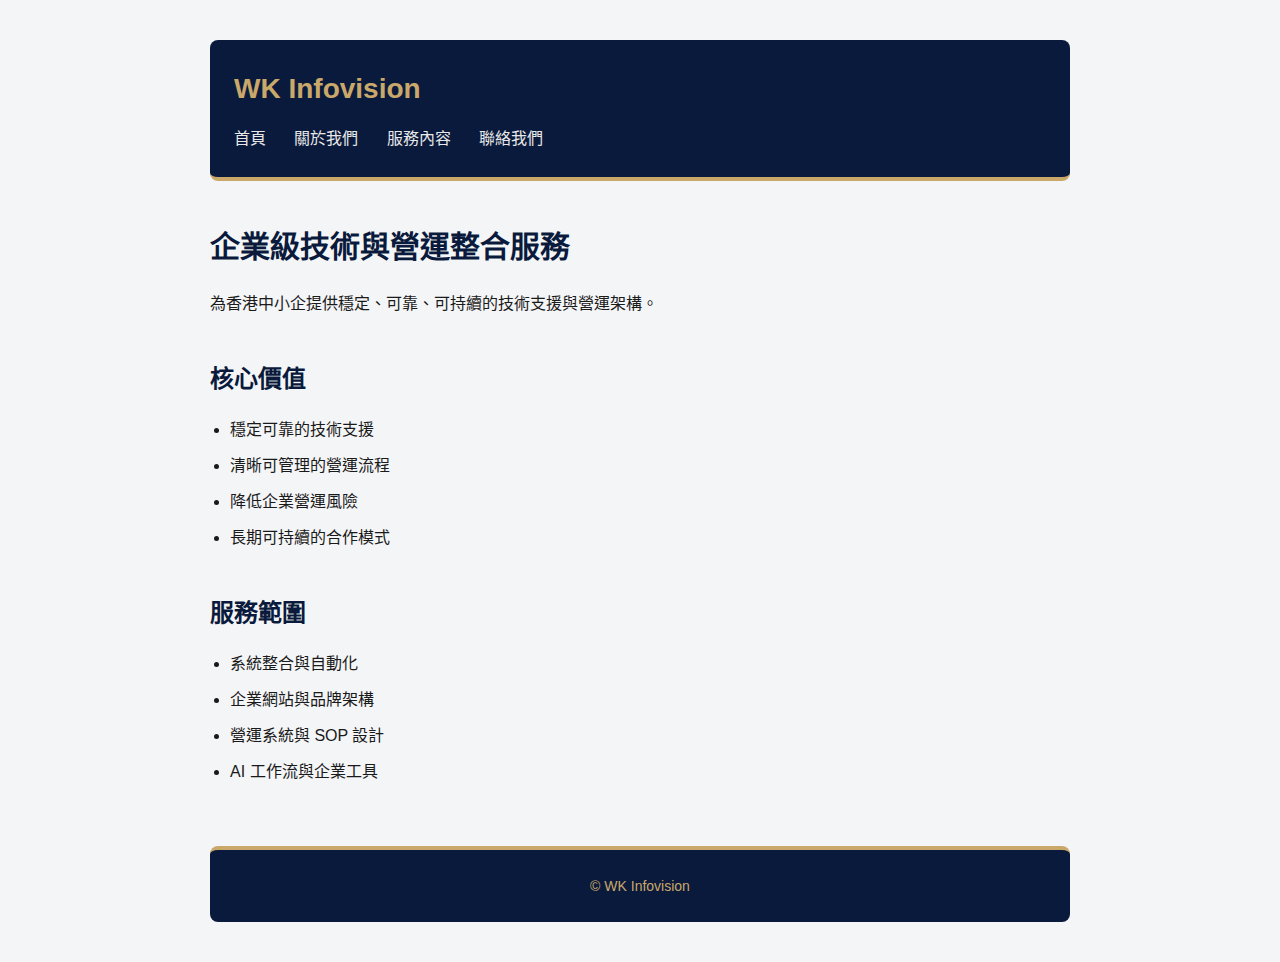
<file: Index.html>
<!DOCTYPE html>
<html lang="zh-HK">
<head>
    <meta charset="UTF-8">
    <meta name="viewport" content="width=device-width, initial-scale=1.0">
    <title>WK Infovision｜首頁</title>
    <link rel="stylesheet" href="style.css">
</head>

<body>

<header>
    <h1>WK Infovision</h1>
    <nav>
        <a href="home.html">首頁</a>
        <a href="about.html">關於我們</a>
        <a href="services.html">服務內容</a>
        <a href="contact.html">聯絡我們</a>
    </nav>
</header>

<h1>企業級技術與營運整合服務</h1>
<p>為香港中小企提供穩定、可靠、可持續的技術支援與營運架構。</p>

<h2>核心價值</h2>
<ul>
    <li>穩定可靠的技術支援</li>
    <li>清晰可管理的營運流程</li>
    <li>降低企業營運風險</li>
    <li>長期可持續的合作模式</li>
</ul>

<h2>服務範圍</h2>
<ul>
    <li>系統整合與自動化</li>
    <li>企業網站與品牌架構</li>
    <li>營運系統與 SOP 設計</li>
    <li>AI 工作流與企業工具</li>
</ul>

<footer>© WK Infovision</footer>

</body>
</html>
</file>
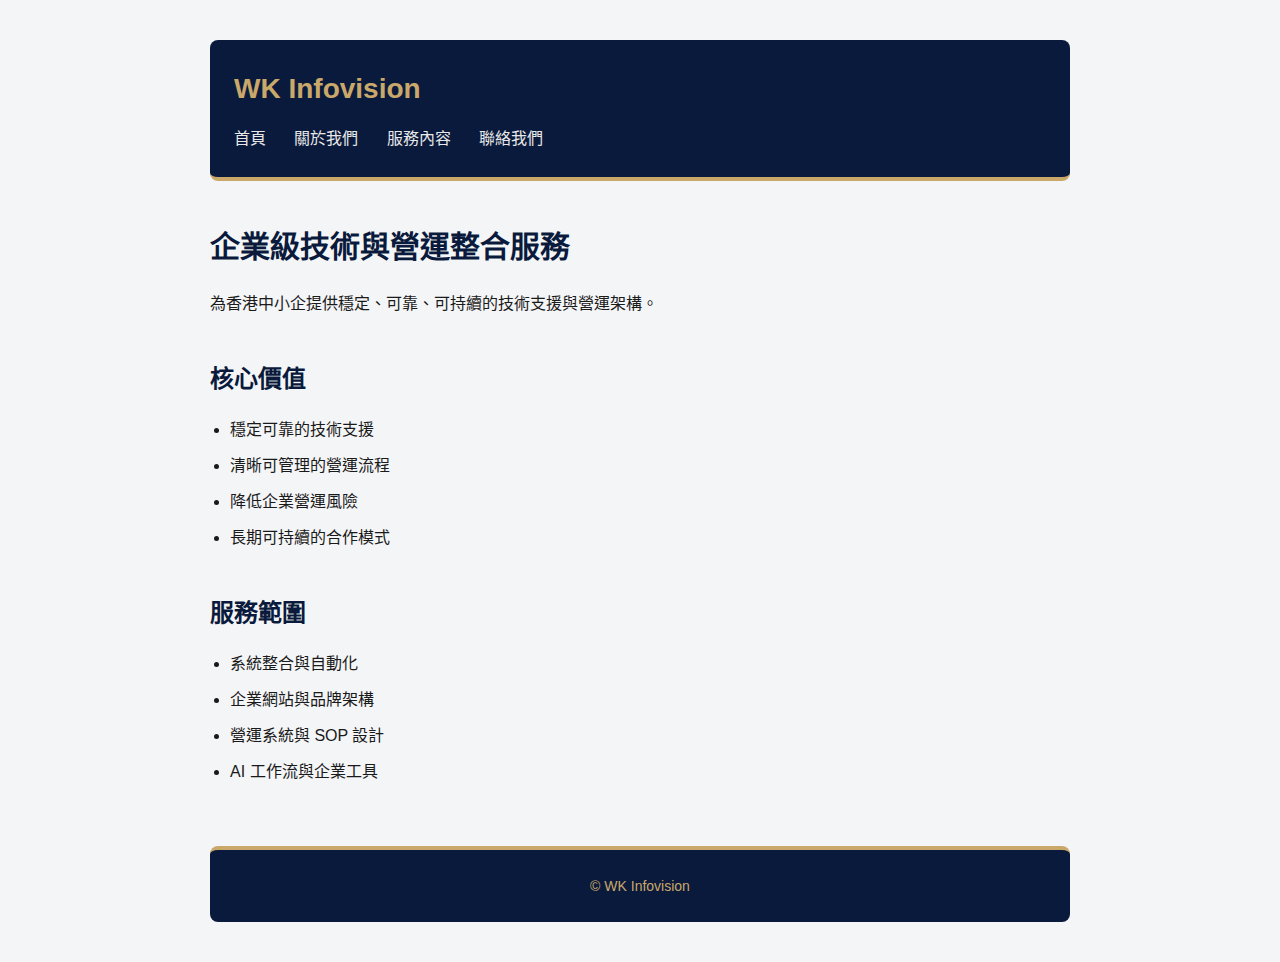
<file: index.html>
<!DOCTYPE html>
<html lang="zh-HK">
<head>
    <meta charset="UTF-8">
    <meta name="viewport" content="width=device-width, initial-scale=1.0">
    <title>WK Infovision｜首頁</title>
    <link rel="stylesheet" href="style.css">
</head>

<body>

<header>
    <h1>WK Infovision</h1>
    <nav>
        <a href="index.html">首頁</a>
        <a href="about.html">關於我們</a>
        <a href="services.html">服務內容</a>
        <a href="contact.html">聯絡我們</a>
    </nav>
</header>

<h1>企業級技術與營運整合服務</h1>
<p>為香港中小企提供穩定、可靠、可持續的技術支援與營運架構。</p>

<h2>核心價值</h2>
<ul>
    <li>穩定可靠的技術支援</li>
    <li>清晰可管理的營運流程</li>
    <li>降低企業營運風險</li>
    <li>長期可持續的合作模式</li>
</ul>

<h2>服務範圍</h2>
<ul>
    <li>系統整合與自動化</li>
    <li>企業網站與品牌架構</li>
    <li>營運系統與 SOP 設計</li>
    <li>AI 工作流與企業工具</li>
</ul>

<footer>© WK Infovision</footer>

</body>

</html>
</file>
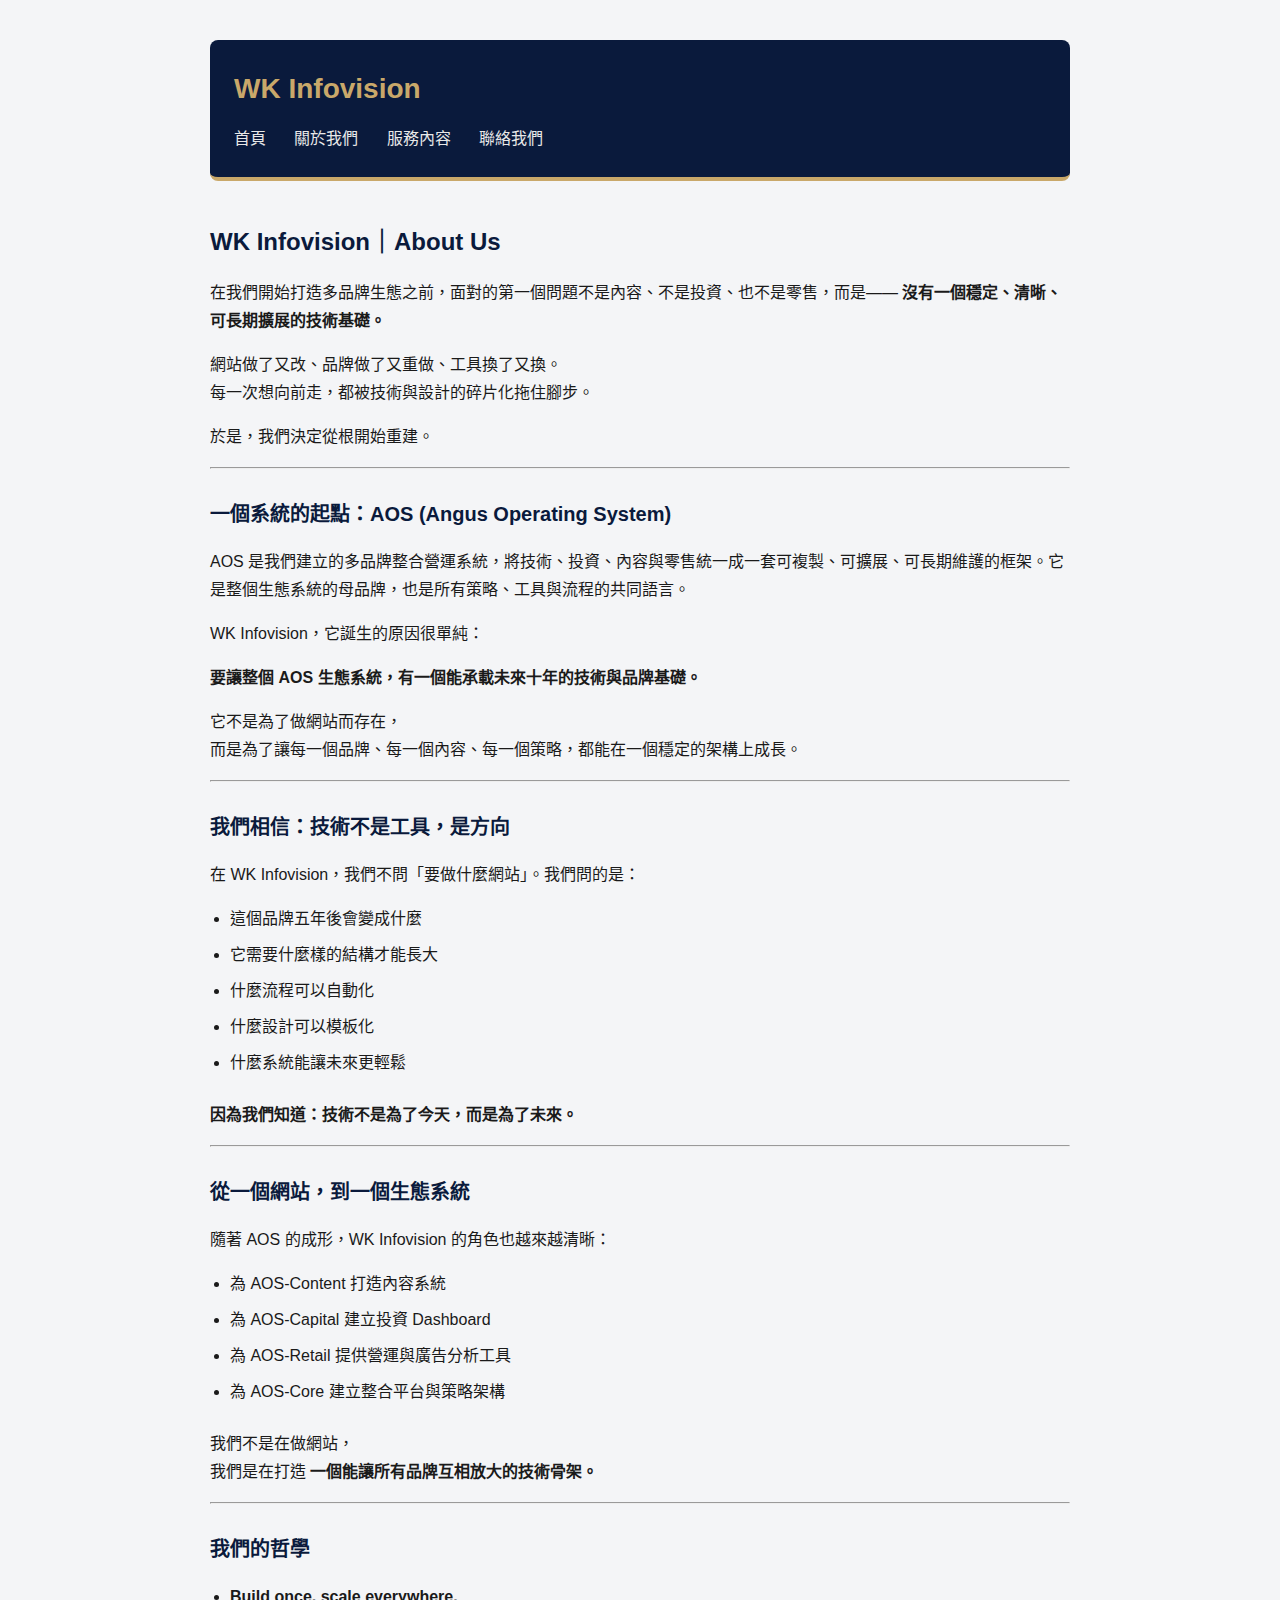
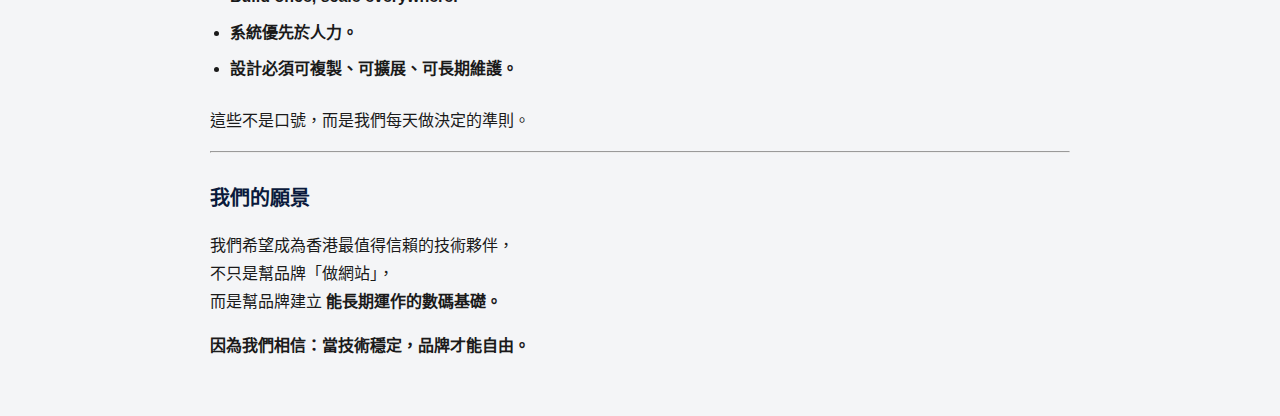
<file: about.html>
<!DOCTYPE html>
<html lang="zh-HK">
<head>
    <meta charset="UTF-8">
    <meta name="viewport" content="width=device-width, initial-scale=1.0">
    <title>WK Infovision｜關於我們</title>
    <link rel="stylesheet" href="style.css">
</head>

<body>

<header>
    <h1>WK Infovision</h1>
    <nav>
        <a href="index.html">首頁</a>
        <a href="about.html" aria-current="page">關於我們</a>
        <a href="services.html">服務內容</a>
        <a href="contact.html">聯絡我們</a>
    </nav>
</header>

<main>
  <h2>WK Infovision｜About Us</h2>

  <p>
    在我們開始打造多品牌生態之前，面對的第一個問題不是內容、不是投資、也不是零售，而是——
    <strong>沒有一個穩定、清晰、可長期擴展的技術基礎。</strong>
  </p>

  <p>
    網站做了又改、品牌做了又重做、工具換了又換。<br>
    每一次想向前走，都被技術與設計的碎片化拖住腳步。
  </p>

  <p>於是，我們決定從根開始重建。</p>

    
  <hr>

  <h3>一個系統的起點：AOS (Angus Operating System)</h3>
   
  <p>AOS 是我們建立的多品牌整合營運系統，將技術、投資、內容與零售統一成一套可複製、可擴展、可長期維護的框架。它是整個生態系統的母品牌，也是所有策略、工具與流程的共同語言。</p>
 <p>

    WK Infovision，它誕生的原因很單純：
  </p>
  <p>
    <strong>要讓整個 AOS 生態系統，有一個能承載未來十年的技術與品牌基礎。</strong>
  </p>
  <p>
    它不是為了做網站而存在，<br>
    而是為了讓每一個品牌、每一個內容、每一個策略，都能在一個穩定的架構上成長。
  </p>

  <hr>

  <h3>我們相信：技術不是工具，是方向</h3>
  <p>在 WK Infovision，我們不問「要做什麼網站」。我們問的是：</p>
  <ul>
    <li>這個品牌五年後會變成什麼</li>
    <li>它需要什麼樣的結構才能長大</li>
    <li>什麼流程可以自動化</li>
    <li>什麼設計可以模板化</li>
    <li>什麼系統能讓未來更輕鬆</li>
  </ul>
  <p><strong>因為我們知道：技術不是為了今天，而是為了未來。</strong></p>

  <hr>

  <h3>從一個網站，到一個生態系統</h3>
  <p>隨著 AOS 的成形，WK Infovision 的角色也越來越清晰：</p>
  <ul>
    <li>為 AOS‑Content 打造內容系統</li>
    <li>為 AOS‑Capital 建立投資 Dashboard</li>
    <li>為 AOS‑Retail 提供營運與廣告分析工具</li>
    <li>為 AOS‑Core 建立整合平台與策略架構</li>
  </ul>
  <p>
    我們不是在做網站，<br>
    我們是在打造 <strong>一個能讓所有品牌互相放大的技術骨架。</strong>
  </p>

  <hr>

  <h3>我們的哲學</h3>
  <ul>
    <li><strong>Build once, scale everywhere.</strong></li>
    <li><strong>系統優先於人力。</strong></li>
    <li><strong>設計必須可複製、可擴展、可長期維護。</strong></li>
  </ul>
  <p>這些不是口號，而是我們每天做決定的準則。</p>

  <hr>

  <h3>我們的願景</h3>
  <p>
    我們希望成為香港最值得信賴的技術夥伴，<br>
    不只是幫品牌「做網站」，<br>
    而是幫品牌建立 <strong>能長期運作的數碼基礎。</strong>
  </p>
  <p><strong>因為我們相信：當技術穩定，品牌才能自由。</strong></p>
</main>

</body>
</html>
</file>
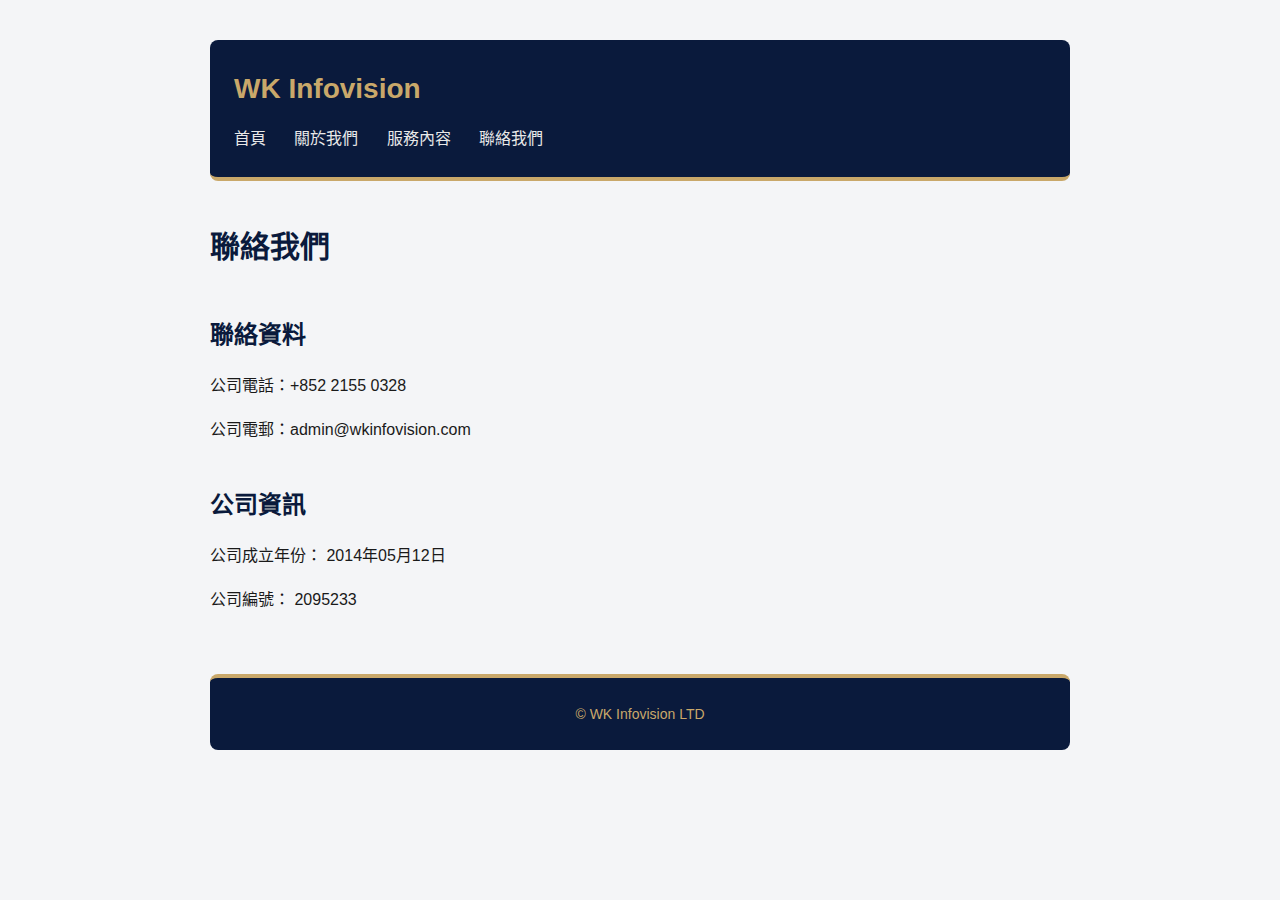
<file: contact.html>
<!DOCTYPE html>
<html lang="zh-HK">
<head>
    <meta charset="UTF-8">
    <meta name="viewport" content="width=device-width, initial-scale=1.0">
    <title>WK Infovision｜聯絡我們</title>
    <link rel="stylesheet" href="style.css">
</head>

<body>

<header>
    <h1>WK Infovision</h1>
    <nav>
        <a href="index.html">首頁</a>
        <a href="about.html">關於我們</a>
        <a href="services.html">服務內容</a>
        <a href="contact.html">聯絡我們</a>
    </nav>
</header>

<h1>聯絡我們</h1>

<h2>聯絡資料</h2>
<p>公司電話：+852 2155 0328</p>
<p>公司電郵：admin@wkinfovision.com</p>

<h2>公司資訊</h2>
<p>公司成立年份：   2014年05月12日</p>
<p>公司編號：	   2095233</p>
    
<footer>© WK Infovision LTD</footer>

</body>

</html>
</file>
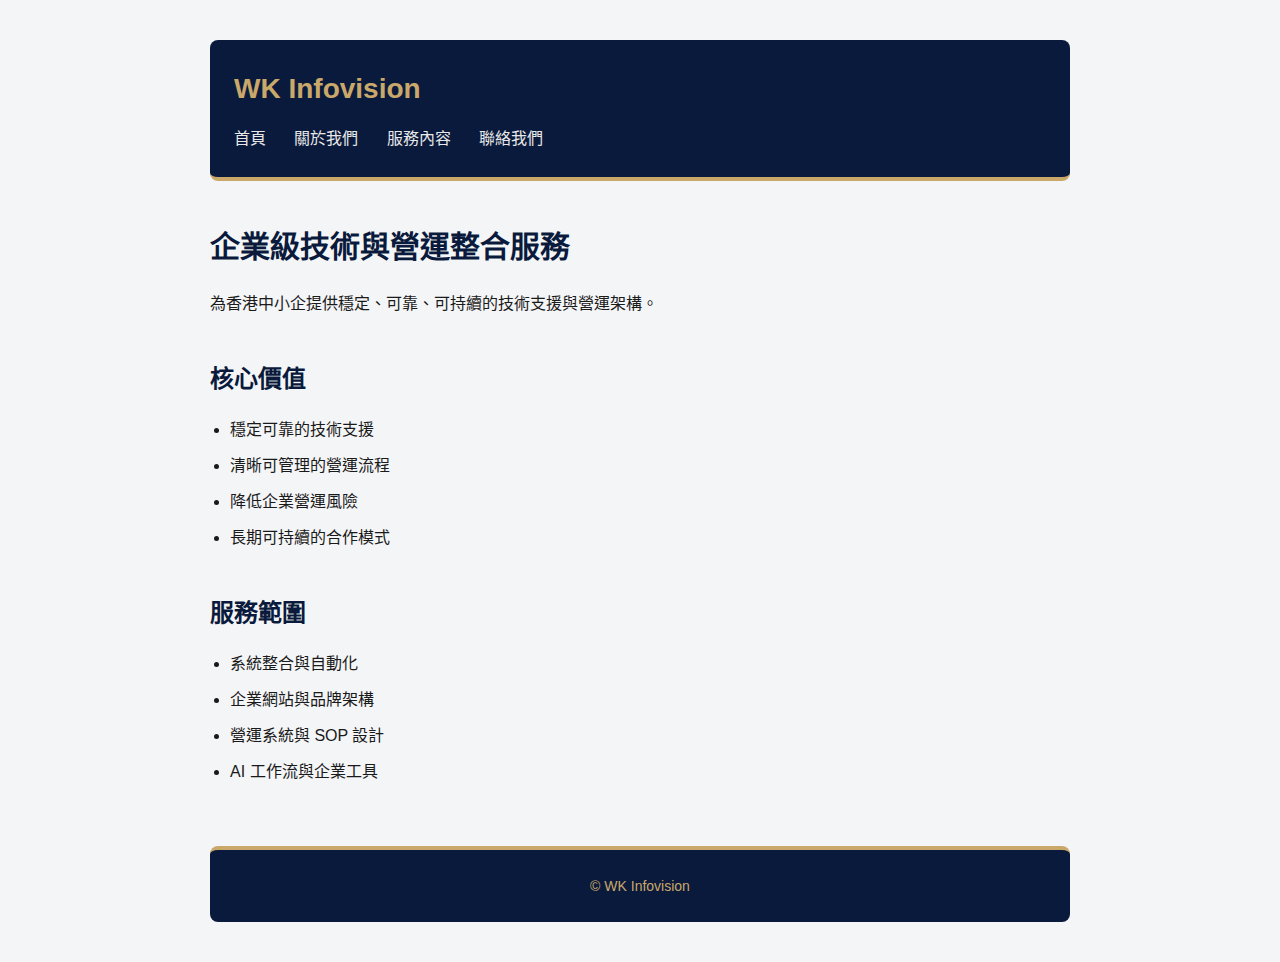
<file: Home.html>
<!DOCTYPE html>
<html lang="zh-HK">
<head>
    <meta charset="UTF-8">
    <meta name="viewport" content="width=device-width, initial-scale=1.0">
    <title>WK Infovision｜首頁</title>
    <link rel="stylesheet" href="style.css">
</head>

<body>

<header>
    <h1>WK Infovision</h1>
    <nav>
        <a href="home.html">首頁</a>
        <a href="about.html">關於我們</a>
        <a href="services.html">服務內容</a>
        <a href="contact.html">聯絡我們</a>
    </nav>
</header>

<h1>企業級技術與營運整合服務</h1>
<p>為香港中小企提供穩定、可靠、可持續的技術支援與營運架構。</p>

<h2>核心價值</h2>
<ul>
    <li>穩定可靠的技術支援</li>
    <li>清晰可管理的營運流程</li>
    <li>降低企業營運風險</li>
    <li>長期可持續的合作模式</li>
</ul>

<h2>服務範圍</h2>
<ul>
    <li>系統整合與自動化</li>
    <li>企業網站與品牌架構</li>
    <li>營運系統與 SOP 設計</li>
    <li>AI 工作流與企業工具</li>
</ul>

<footer>© WK Infovision</footer>

</body>
</html>
</file>
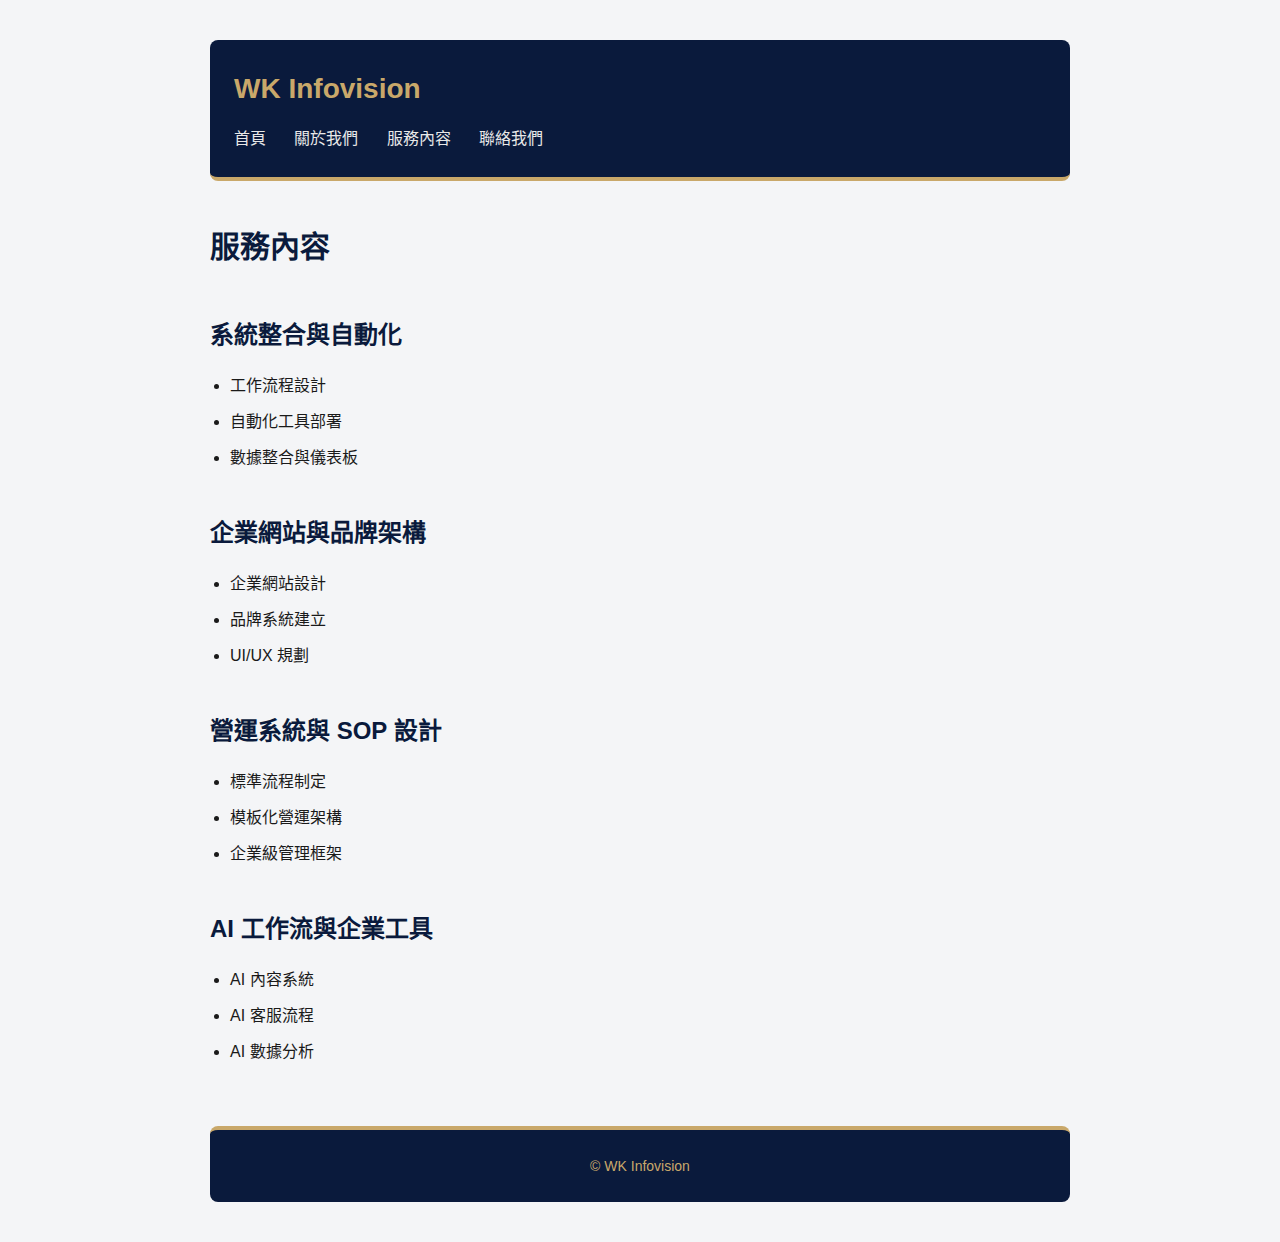
<file: services.html>
<!DOCTYPE html>
<html lang="zh-HK">
<head>
    <meta charset="UTF-8">
    <meta name="viewport" content="width=device-width, initial-scale=1.0">
    <title>WK Infovision｜服務內容</title>
    <link rel="stylesheet" href="style.css">
</head>

<body>

<header>
    <h1>WK Infovision</h1>
    <nav>
        <a href="index.html">首頁</a>
        <a href="about.html">關於我們</a>
        <a href="services.html">服務內容</a>
        <a href="contact.html">聯絡我們</a>
    </nav>
</header>

<h1>服務內容</h1>

<h2>系統整合與自動化</h2>
<ul>
    <li>工作流程設計</li>
    <li>自動化工具部署</li>
    <li>數據整合與儀表板</li>
</ul>

<h2>企業網站與品牌架構</h2>
<ul>
    <li>企業網站設計</li>
    <li>品牌系統建立</li>
    <li>UI/UX 規劃</li>
</ul>

<h2>營運系統與 SOP 設計</h2>
<ul>
    <li>標準流程制定</li>
    <li>模板化營運架構</li>
    <li>企業級管理框架</li>
</ul>

<h2>AI 工作流與企業工具</h2>
<ul>
    <li>AI 內容系統</li>
    <li>AI 客服流程</li>
    <li>AI 數據分析</li>
</ul>


<footer>© WK Infovision</footer>

</body>

</html>
</file>
<file: style.css>
/* ===== Global Reset ===== */
* {
    margin: 0;
    padding: 0;
    box-sizing: border-box;
}

/* ===== Base Layout ===== */
body {
    font-family: -apple-system, BlinkMacSystemFont, "Segoe UI", Roboto, Arial, sans-serif;
    line-height: 1.75;
    color: #1a1a1a;
    background-color: #f4f5f7;
    max-width: 900px;
    margin: auto;
    padding: 40px 20px;
}

/* ===== Premium Colors ===== */
:root {
    --deep-blue: #0A1A3C;
    --gold: #C9A86A;
    --light-bg: #f4f5f7;
    --text-dark: #1a1a1a;
    --text-light: #e8e8e8;
}

/* ===== Header ===== */
header {
    background-color: var(--deep-blue);
    padding: 24px;
    margin-bottom: 40px;
    border-radius: 8px;
    border-bottom: 4px solid var(--gold);
}

header h1 {
    color: var(--gold);
    font-size: 28px;
    margin-bottom: 12px;
}

nav a {
    color: var(--text-light);
    margin-right: 24px;
    text-decoration: none;
    font-size: 16px;
    font-weight: 500;
}

nav a:hover {
    color: var(--gold);
}

/* ===== Typography ===== */
h1, h2, h3 {
    font-weight: 600;
    color: var(--deep-blue);
    margin-bottom: 16px;
}

h1 {
    font-size: 30px;
}

h2 {
    font-size: 24px;
    margin-top: 40px;
}

h3 {
    font-size: 20px;
    margin-top: 28px;
}

p {
    margin-bottom: 16px;
    font-size: 16px;
}

/* ===== Lists ===== */
ul {
    margin: 12px 0 24px 20px;
}

ul li {
    margin-bottom: 8px;
    font-size: 16px;
}

/* ===== Footer ===== */
footer {
    margin-top: 60px;
    padding: 24px;
    text-align: center;
    background-color: var(--deep-blue);
    color: var(--gold);
    border-radius: 8px;
    font-size: 14px;
    border-top: 4px solid var(--gold);
}
</file>
